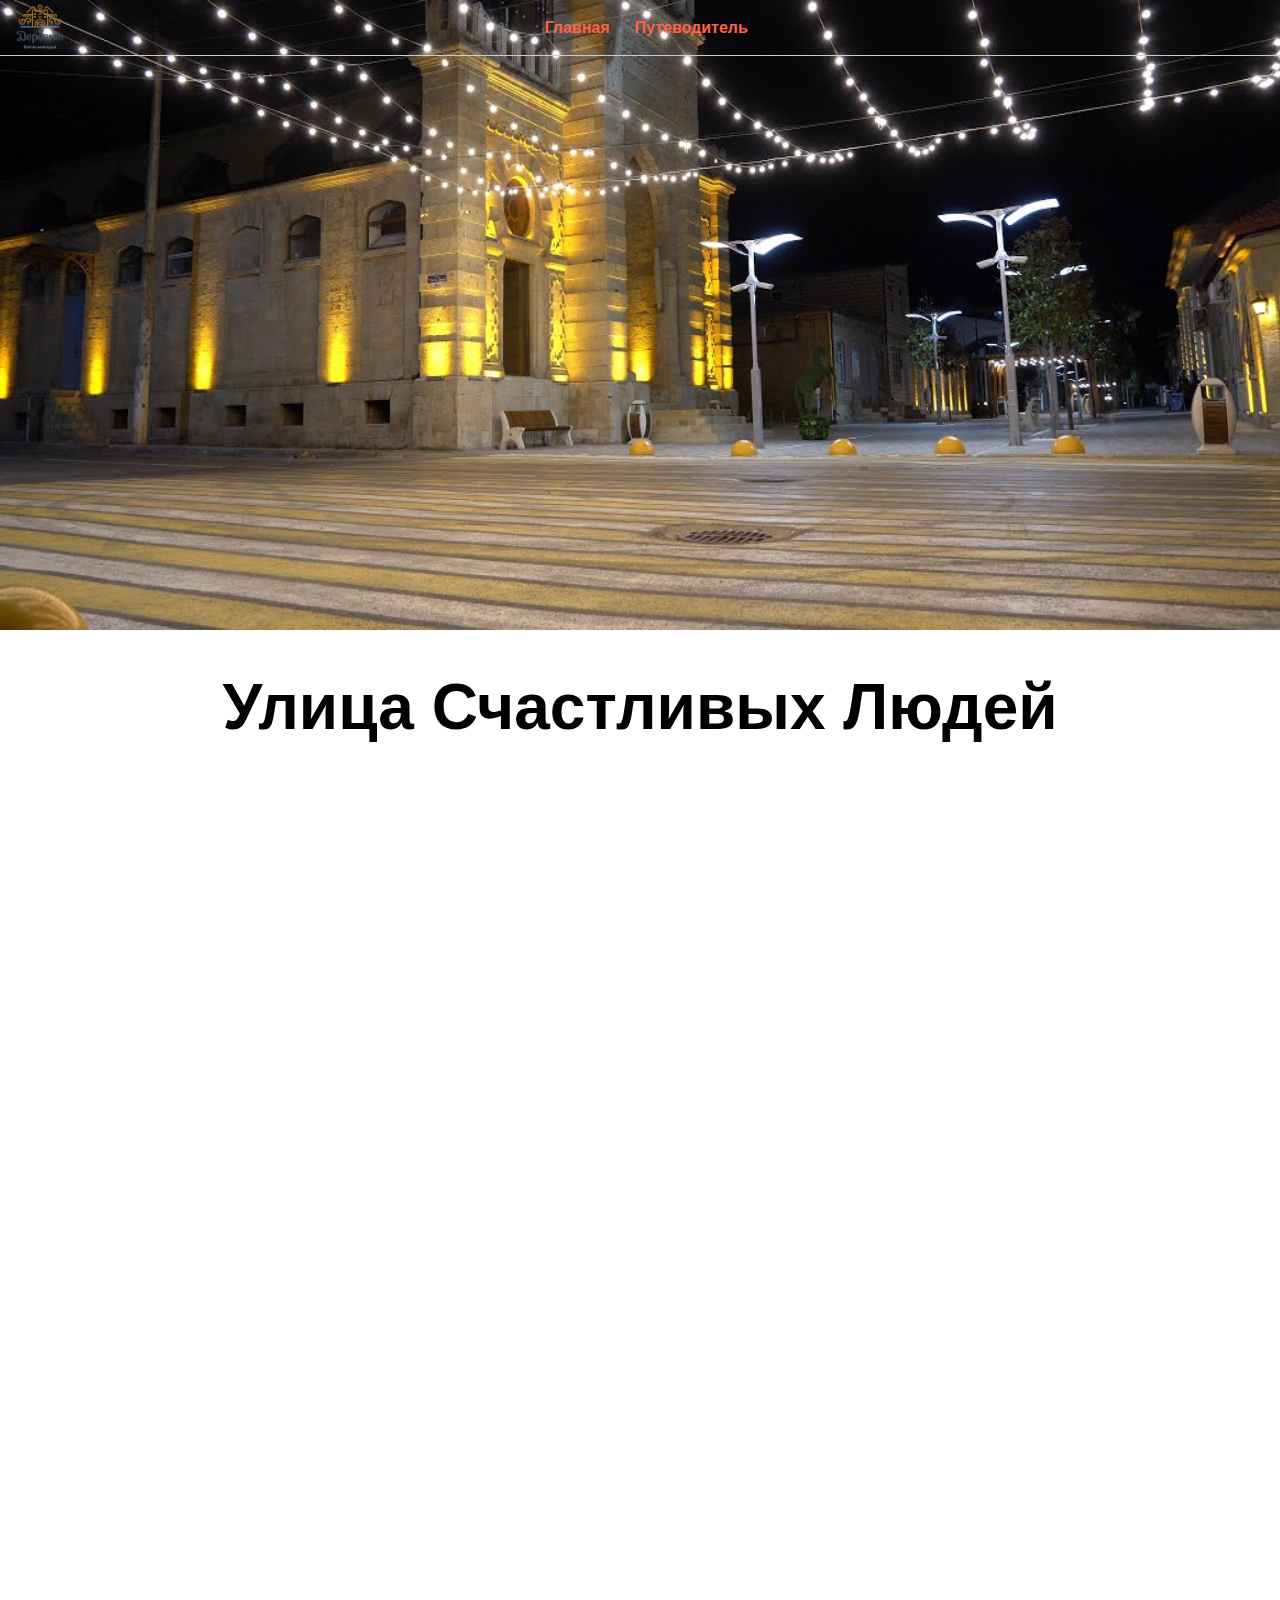
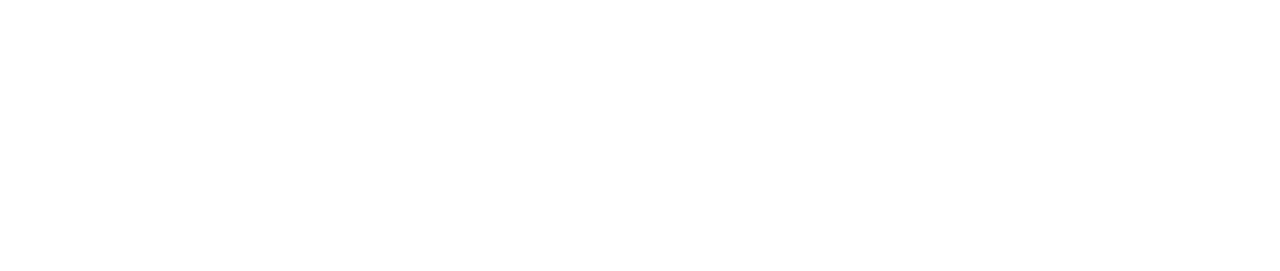
<file: kazembek.html>
<!doctype html>
<html>
<head>
    <meta charset="UTF-8">
    <meta http-equiv='X-UA-Compatible' content="IE=edge">
    <meta name="viewport" content="width=device-width, initial-scale=1.0">
    <meta name='author' content="Керимов Магомед"> <!--Автор-->
    <meta name="description" content="Туристический сайт"> <!--Описание сайта-->
    <meta name='keywords' content="Туризм, туристы, Дербент"> <!--Ключевые слова-->
    <link rel="stylesheet" href='place.css'>
    <link rel="icon" href="./img/logo.png">
    <title>Улица Счастливых Людей</title>
</head>
<body>
    <section class="wrap" style="background-image: url(./img/kazembeka.jpg)">
        <header class='header'>
            <a href="index.html"> <img src="./img/logo.png" class="logo" loading="lazy"></a>
            <nav class="nav">
                <ul class="nav-bar">
                    <li><a href="index.html" class="link__nav4"><b>Главная</b></a></li>
                    <li><a href="lider.html" class="link__nav4"><b>Путеводитель</b></a></li>
                </ul>
            </nav>
            <button style="opacity: 0; padding-right: 50px;">.</button>
        </header>
    </section>
    
    <main class="main">
        <div>
            <h1 class="title">Улица Счастливых Людей</h1>
           <div style="text-align: center;"> <img src="./img/pam.jpg" class="monument" loading="lazy"></img></div>
            <p class="description-monument">Неофициальное название переулка — «Улица счастливых людей» — произошло от памятника Дружбы трех религий, <br>установленного здесь также в 2019 году. <br>Скульптурная группа монумента изображает представителей ислама, христианства и иудаизма, <br>которые, уместившись за небольшим столиком, пьют чай и неспешно беседуют.</p>
        </div>
    
        <div class="map">
            <script type="text/javascript" charset="utf-8" async src="https://api-maps.yandex.ru/services/constructor/1.0/js/?um=constructor%3Acea045101b49831ef5c82be2fb31115a00044d187a426d8511d8c2e332fb2ff3&amp;width=500&amp;height=400&amp;lang=ru_RU&amp;scroll=true"></script>
        </div>
    </main>

    <footer class="footer">
        <h2 class="footer-title">Связаться с нами</h2>
        <ul class="contacts">
            <li><a href='tel:+77777777777' id="phone"> Наш телефон: <span style="text-decoration: underline;">+7(777)777-77-77</span></a></li>
            <li><a href="mailto:slonic228@gmail.com" id="mail">Наша почта: <span style="text-decoration: underline;">slonic228@gmail.com</span></a></li>
        </ul>
    </footer>

    <script src="script.js"></script>
</body>
</html>
</file>
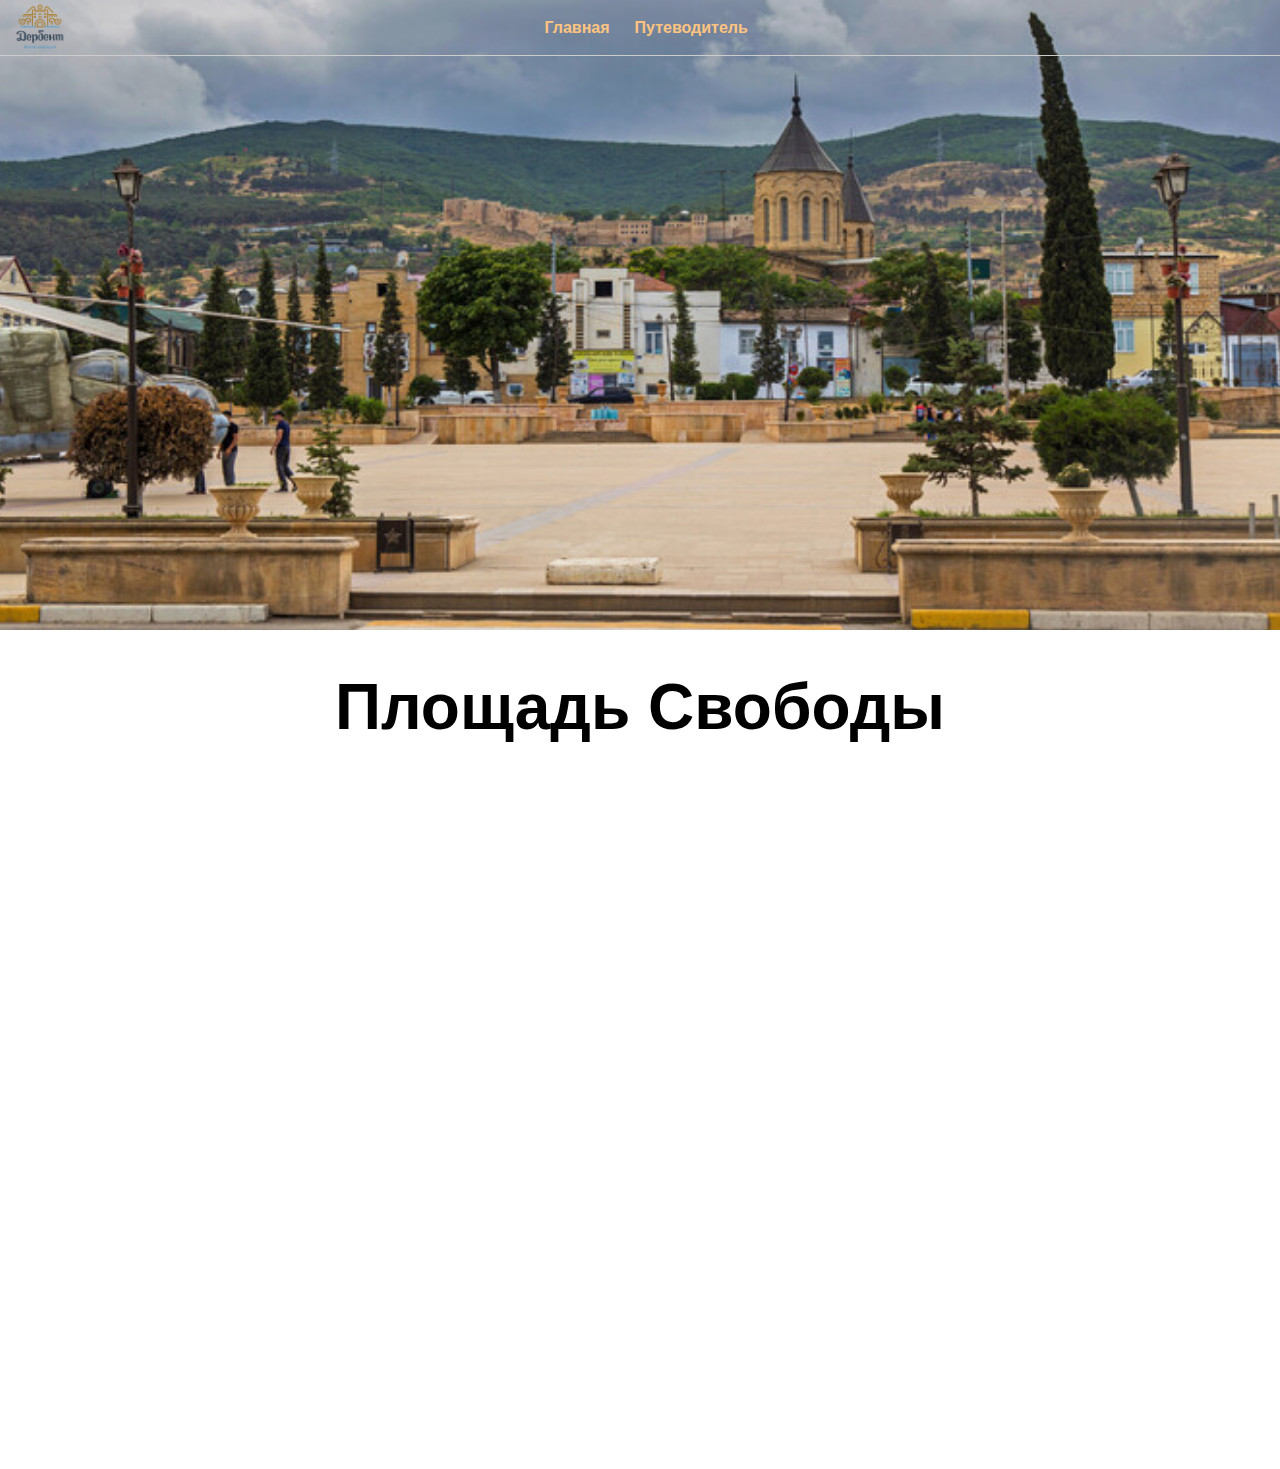
<file: ploshad.html>
<!doctype html>
<html>
<head>
    <meta charset="UTF-8">
    <meta http-equiv='X-UA-Compatible' content="IE=edge">
    <meta name="viewport" content="width=device-width, initial-scale=1.0">
    <meta name='author' content="Керимов Магомед"> <!--Автор-->
    <meta name="description" content="Туристический сайт"> <!--Описание сайта-->
    <meta name='keywords' content="Туризм, туристы, Дербент"> <!--Ключевые слова-->
    <link rel="stylesheet" href="place.css">
    <link rel="icon" href="img/logo.png">
    <title>Площадь Свободы</title>
</head>
<body>
    <section class="wrap" style="background-image: url(./img/ploshad.jpg)">
        <header class='header'>
            <a href="index.html"> <img src="./img/logo.png" class="logo" loading="lazy"></a>
            <nav class="nav">
                <ul class="nav-bar">
                    <li><a href="index.html" class="link__nav5"><b>Главная</b></a></li>
                    <li><a href="lider.html" class="link__nav5"><b>Путеводитель</b></a></li>
                </ul>
            </nav>
            <button style="opacity: 0; padding-right: 50px;">.</button>
        </header>
    </section>
    
    <main class="main">
        <div>
            <h1 class="title">Площадь Свободы</h1>
            <p class="description">Плóщадь Свобóды — главная площадь Дербента. На площади проводятся различные мероприятия: <br>праздники, митинги, акции, военные парады, флешмобы и т. д.Площадь расположена в центре города. <br>Рядом расположены здание городской администрации, Мемориальный дом-музей А. А. Бестужева-Марлинского, парк Свободы.</p>
        </div>
        
        <div class="map">
            <script type="text/javascript" charset="utf-8" async src="https://api-maps.yandex.ru/services/constructor/1.0/js/?um=constructor%3Acf370a5c745fde5f75ca3e85c8114c59a7eeb752aa96461e8e5b755b3eeb8eac&amp;width=500&amp;height=400&amp;lang=ru_RU&amp;scroll=true"></script>
        </div>
    </main>

    <footer class="footer">
        <h2 class="footer-title">Связаться с нами</h2>
        <ul class="contacts">
            <li><a href='tel:+77777777777' id="phone"> Наш телефон: <span style="text-decoration: underline;">+7(777)777-77-77</span></a></li>
            <li><a href="mailto:slonic228@gmail.com" id="mail">Наша почта: <span style="text-decoration: underline;">slonic228@gmail.com</span></a></li>
        </ul>
    </footer>

    <script src="script.js"></script>
</body>
</html>
</file>
<file: place.css>
* {
    margin: 0;
    padding: 0;
}

body {
    font-family: 'Montserrat', sans-serif;
    overflow: hidden scroll;
}

a {
    font-size: 1rem;
    text-decoration: none;
}

ul {
    list-style: none;
}

.wrap {
    background-repeat: no-repeat;
    background-size: 100vw 100vh;
    background-position: right 0px top -200px;
    height: 70vh;
    position: relative;
    transform: scaleX(0);
}

.wrap.active {
    transform: scaleX(1);
    transition: 0.5s all ease-in-out;
}

.header {
    display: flex;
    justify-content: space-between;
    align-items: center;
    width: 100vw;
    height: 55px;
    border-bottom: 1px solid #ccc;
    opacity: 0;
    transform: translateY(-10%);
    z-index: 1;
    transition: 0.5s all ease-in-out;
}

.header.active {
    transform: translateY(0%);
    opacity: 1;
}

.logo {
    width: 60px;
    height: 60px;
    margin-left: 10px;
}

.nav-bar {
    display: flex;
    gap: 25px;
}

.link__nav {
    color: aqua;
    transition: 0.3s all ease-in-out;
}

.link__nav2 {
    color: #ff0000;
    transition: 0.3s all ease-in-out;
}

.link__nav2:hover, .link__nav4:hover {
    color: aqua;
}

.link__nav3 {
    color: #fbff00;
    transition: 0.3s all ease-in-out;
}

.link__nav4 {
    color: tomato;
    transition: 0.3s all ease-in-out;
}

.link__nav5 {
    color: #FFC480;
    transition: 0.3s all ease-in-out;
}

.link__nav6 {
    color: chartreuse;
    transition: 0.3s all ease-in-out;
}

.link__nav:hover, .link__nav3:hover, .link__nav5:hover {
    color: #ff0000;
}

.main {
    max-width: 1600px;
    margin: 40px auto;
    padding: 0 20px;
}

.title {
    font-size: 4rem;
    text-align: center;
    margin-top: 40px;
    margin-bottom: 20px;
    transform: scale(0);
    transition: 0.5s all ease-in-out
}

.title.active {
    transform: scale(1);
}

.description {
    font-size: 2rem;
    line-height: 60px;
    color: #000000;
    opacity: 0;
    transform: translateY(-20%);
    transition: 0.5s all ease-in-out
}

.description.active {
    opacity: 1;
    transform: translateY(0);
}

.monument {
    width: 340px;
    height: 388px;
    padding: 40px;
    opacity: 0;
    transform: translateY(-20%);
    transition: 0.5s all ease-in-out
}

.monument.active {
    opacity: 1;
    transform: translateY(0);
}

.description-monument {
    font-size: 2rem;
    line-height: 60px;
    text-align: center;
    color: #000000;
    opacity: 0;
    transform: translateY(-20%);
    transition: 0.5s all ease-in-out
}

.description-monument.active {
    opacity: 1;
    transform: translateY(0);
}

.map {
    margin: 50px auto;
    max-width: 500px;
}

.video_center {
    max-width: 1000px;
    margin: 0 auto;
}

.video {
    width: 55vw;
    height: 55vh;
    opacity: 0;
    transform: translateY(50%);
    transition: 0.5s all ease-in-out
}

.video.active  {
    opacity: 1;
    transform: translateY(0);
}

.footer {
    background: #000000;
    opacity: 0;
    transition: 0.5s all ease-in-out
}

.footer.active{
    opacity: 1;
}

.footer-title {
    font-size: 2rem;
    color: #fff;
    text-align: center;
    padding-top: 30px;
    margin-bottom: 40px;
}

.contacts {
    display: flex;
    align-items: center;
    justify-content: center;
    padding-bottom: 40px;
    gap: 30px;
}

.contacts a {
    color: #fff;
}

.contacts a:hover {
    color: aqua;
    transition: 0.3s all ease-in-out;
}


@media screen and (max-width: 1600px) {
    .main {
        max-width: 1300px;
    }
    
    .video_center {
        max-width: 900px;
    }
}

@media screen and (max-width: 1440px) {
    .wrap {
        background-size: 110vw 100vh;
        background-position: right -25px top -200px;
    }

    .video_center {
        max-width: 700px;
    }

    .video {
        width: 50vw;
        height: 50vh;
    }
}

@media screen and (max-width: 1366px) {
    .main {
        text-align: center;
        max-width: 1000px;
    }

    .description {
        line-height: 70px;
    }
}

@media screen and (max-width: 1024px) {
    .wrap {
        background-size: 130vw 100vh;
        background-position: right -110px top -200px;
    }

    .main {
        max-width: 800px;
    }

    .video_center {
        max-width: 600px;
    }

    .video {
        width: 60vw;
    }
}

@media screen and (max-width: 900px) {
    .wrap {
        background-size: 150vw 100vh;
        background-position: right -180px top -200px;
    }

    .main {
        max-width: 800px;
    }

    .video {
        width: 70vw;
    }
}

@media screen and (max-width: 800px) {
    .wrap {
        background-size: 170vw 100vh;
        background-position: right -240px top -200px;
    }

    .main {
        max-width: 700px;
    }

    .title {
        font-size: 2.7rem;
    }

    .description {
        font-size: 1.5rem;
    }

    .map {
        max-width: 370px;
    }

    iframe {
        width: 370px!important;
        height: 270px!important;
    }

    .video {
        width: 75vw;
    }
}

@media screen and (max-width: 700px) {
    .wrap {
        background-size: 190vw 100vh;
        background-position: right -280px top -200px;
    }
    
    .main {
        max-width: 600px;
    }

    .video {
        width: 80vw;
        height: 43vh;
    }
}

@media screen and (max-width: 600px) {
    .wrap {
        background-size: 210vw 85vh;
        background-position: right -290px top -150px;
    }
    
    .main {
        max-width: 400px;
    }

    .video {
        width: 70vw;
        height: 50vh;
    }

    .footer-title {
        margin-bottom: 10px;
    }

    .contacts {
        flex-wrap: wrap;
        padding: 30px;
    }
}

@media screen and (max-width: 500px) {
    .wrap {
        background-size: 210vw 85vh;
        background-position: right -240px top -75px;
    }
    
    .main {
        max-width: 400px;
    }
}

@media screen and (max-width: 450px) {
    .video {
        width: 75vw;
        height: 40vh;
    }
    .map {
        max-width: 330px;
    }

    iframe {
        width: 330px!important;
        height: 230px!important;
    }
}

@media screen and (max-width: 400px) {
    .wrap {
        background-size: 220vw 55vh;
        background-position: right -205px top -75px;
        height: 46vh;
    }

    .main {
        max-width: 330px;
    }

    .title {
        font-size: 2.7rem;
    }

    iframe {
        width: 320px!important;
        height: 220px!important;
    }

    .description {
        font-size: 1rem;
        line-height: 45px;
    }

    .video {
        width: 80vw;
        height: 35vh;
    }
}

@media screen and (max-height: 400px) {
    .wrap {
        height: 90vh;
        background-size: 120vw 130vh;
        background-position: right -45px top -100px;
    }

    .video {
        width: 75vw;
        height: 80vh;
    }
}

@media screen and (max-height: 300px) {
    .wrap {
        height: 90vh;
        background-size: 110vw 171vh;
        background-position: right -45px top -100px;
    }

    .video {
        width: 65vw;
        height: 100vh;
    }
}
</file>
